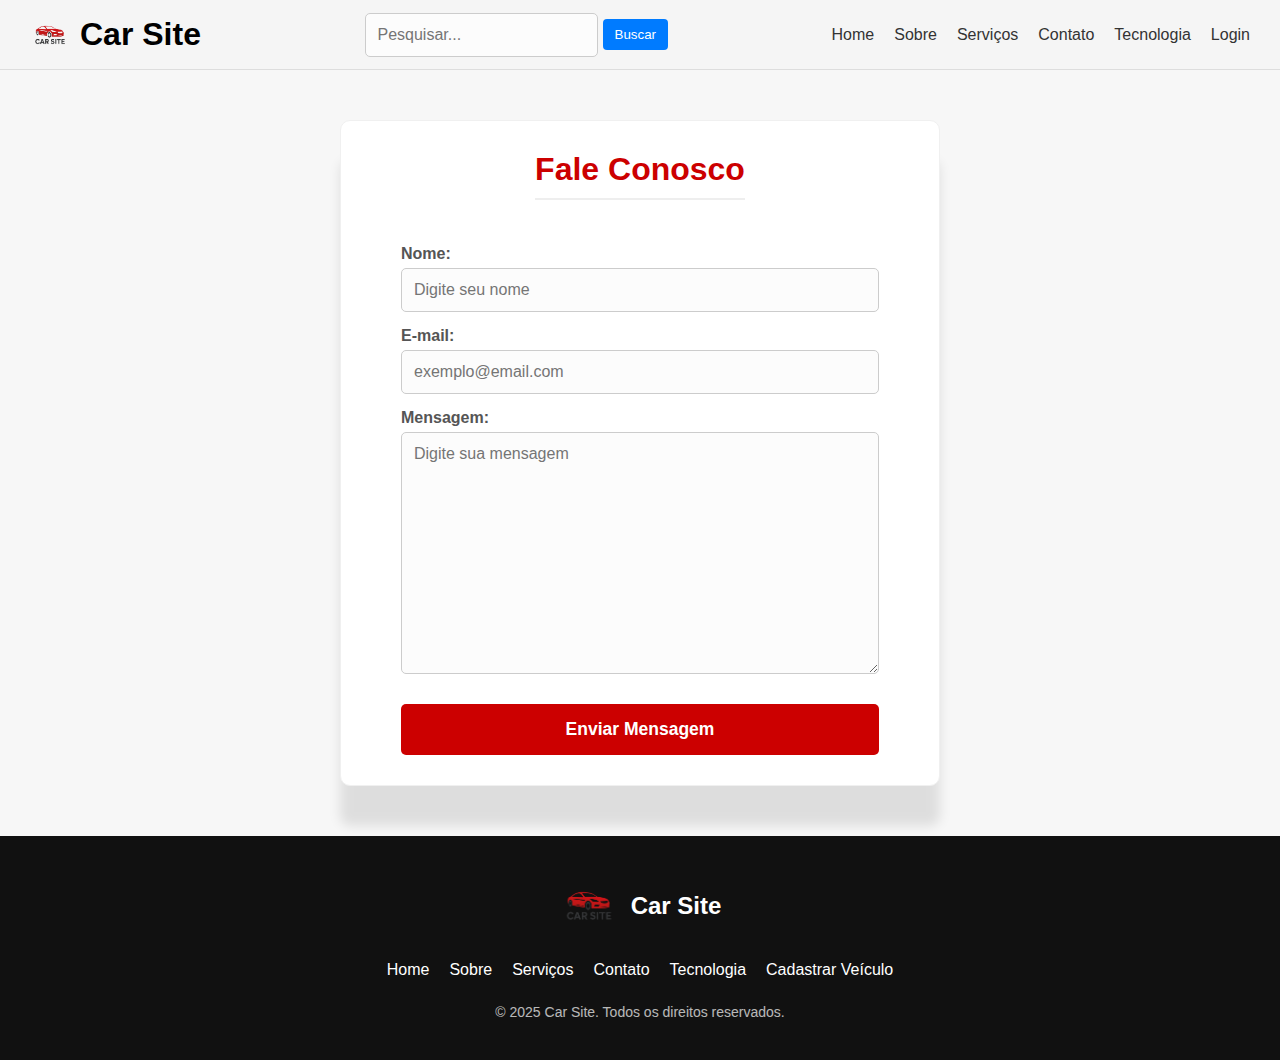
<file: pages/contato/contato.html>
<!DOCTYPE html>
<html lang="en">

<head>
    <meta charset="UTF-8">
    <meta name="viewport" content="width=device-width, initial-scale=1.0">
    <title>Contato</title>
    <link rel="stylesheet" href="../../css/reset.css">
    <link rel="stylesheet" href="../../css/header.css">
    <link rel="stylesheet" href="../../css/footer.css">
    <link rel="stylesheet" href="./contato.css">
</head>

<body>
    <div id="header-container"></div>

    <script type="module">
        import '/components/header/header.js';

        fetch('/components/header/header.html')
            .then(res => res.text())
            .then(html => {
                document.getElementById('header-container').innerHTML = html;
                document.dispatchEvent(new Event('header:loaded'));
            });
    </script>
    <main>
        <div class="form-div">
            <h2>Fale Conosco</h2>
            <form action="/post-form-contato" method="POST">
                <label for="nome">Nome:</label>
                <input type="text" id="nome" name="nome" placeholder="Digite seu nome" required>

                <label for="email">E-mail:</label>
                <input type="email" id="email" name="email" placeholder="exemplo@email.com" required>

                <label for="mensagem">Mensagem:</label>
                <textarea rows="12" id="mensagem" name="mensagem" placeholder="Digite sua mensagem" required></textarea>

                <button class='btSubmit' type="submit" value="Enviar Mensagem">Enviar Mensagem</button>
            </form>
        </div>
    </main>
    <footer class="footer">
        <div class="footer__container">

            <div class="footer__logo">
                <img src="../../assets/logo.png" alt="logo">
                <h2>Car Site</h2>
            </div>

            <div class="footer__links">
                <ul>
                    <li><a href="/">Home</a></li>
                    <li><a href="../about-us/about-us.html">Sobre</a></li>
                    <li><a href="/servicos">Serviços</a></li>
                    <li><a href="/pages/contato/contato.html">Contato</a></li>
                    <li><a href="/pages/tecnologias/tecnologias.html">Tecnologia</a></li>
                    <li><a href="../form-cadastro-veiculo/formulario-cadastro-veiculo.html">Cadastrar Veículo</a></li>
                </ul>
            </div>

            <div class="footer__info">
                <p>© 2025 Car Site. Todos os direitos reservados.</p>
            </div>

        </div>
    </footer>
    <script type="module" src="../../listagem-veiculos.js"></script>
</body>

</html>
</file>
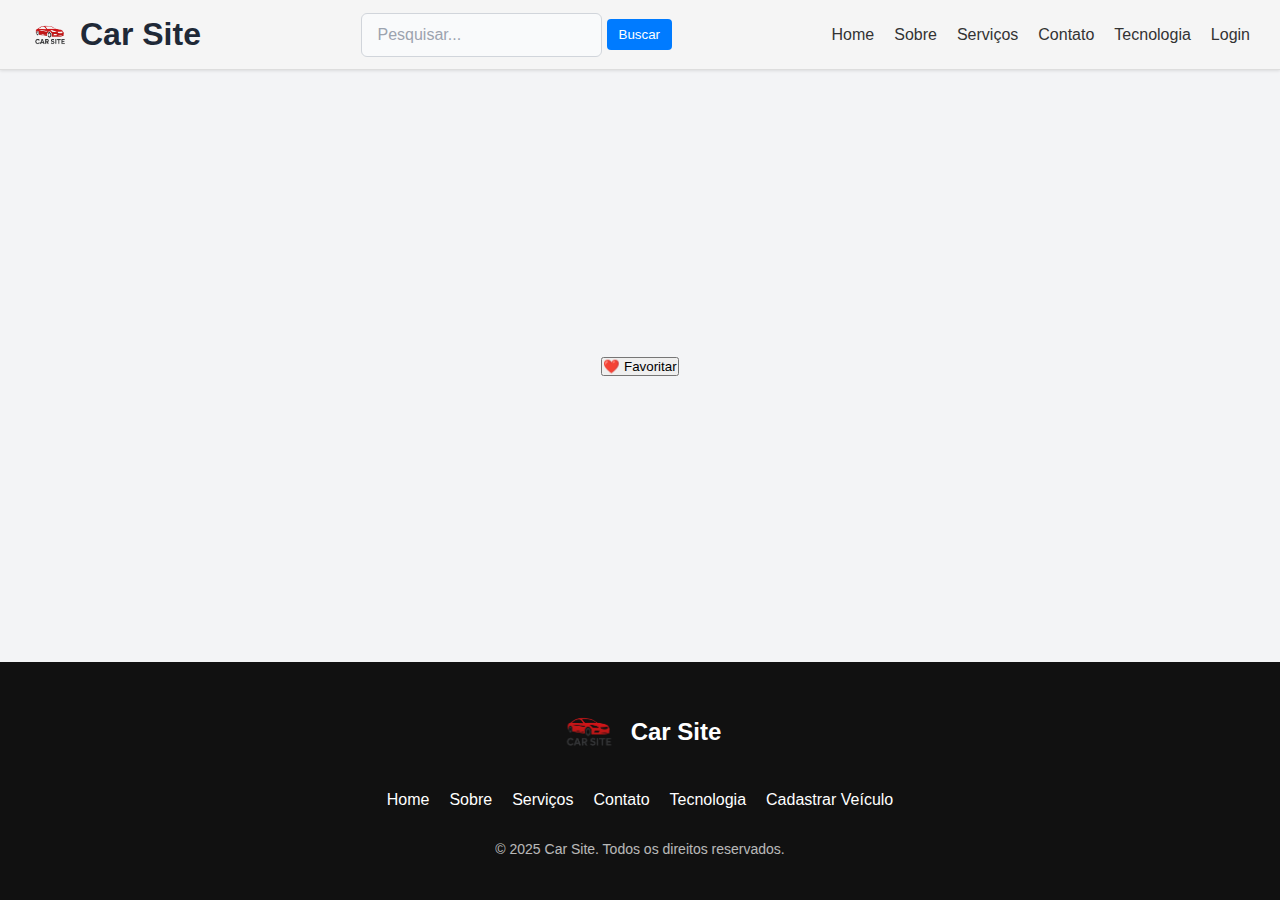
<file: pages/detalhes-veiculo/detalhes-veiculo.html>
<!DOCTYPE html>
<html lang="pt-br">
<head>
    <meta charset="UTF-8">
    <meta name="viewport" content="width=device-width, initial-scale=1.0">
    <title>Detalhes do Veículo</title>
    <link rel="stylesheet" href="../../css/reset.css">
    <link rel="stylesheet" href="../../css/header.css">
    <link rel="stylesheet" href="../../css/footer.css">
    <link rel="stylesheet" href="detalhes-veiculo.css">
</head>
<body>
 <div id="header-container"></div>

    <script type="module">
        import '/components/header/header.js';

        fetch('/components/header/header.html')
            .then(res => res.text())
            .then(html => {
                document.getElementById('header-container').innerHTML = html;
                document.dispatchEvent(new Event('header:loaded'));
            });
    </script>
    <main>
        <section class="detalhes">
        <div id="detalhes-veiculo">
            <button id="btn-favorito" class="btn-favorito">
  ❤️ Favoritar
</button>

        </div>
    </section>
    </main>
     <footer class="footer">
    <div class="footer__container">

        <div class="footer__logo">
            <img src="../../assets/logo.png" alt="logo">
            <h2>Car Site</h2>
        </div>

        <div class="footer__links">
            <ul>
                <li><a href="/">Home</a></li>
                <li><a href="../about-us/about-us.html">Sobre</a></li>
                <li><a href="/servicos">Serviços</a></li>
                <li><a href="/pages/contato/contato.html">Contato</a></li>
                <li><a href="/pages/tecnologias/tecnologias.html">Tecnologia</a></li>
                <li><a href="../form-cadastro-veiculo/formulario-cadastro-veiculo.html">Cadastrar Veículo</a></li>
            </ul>
        </div>

        <div class="footer__info">
            <p>© 2025 Car Site. Todos os direitos reservados.</p>
        </div>

    </div>
</footer>
    
    <script type="module" src="./detalhes-veiculo.js"></script>
</body>
</html>
</file>
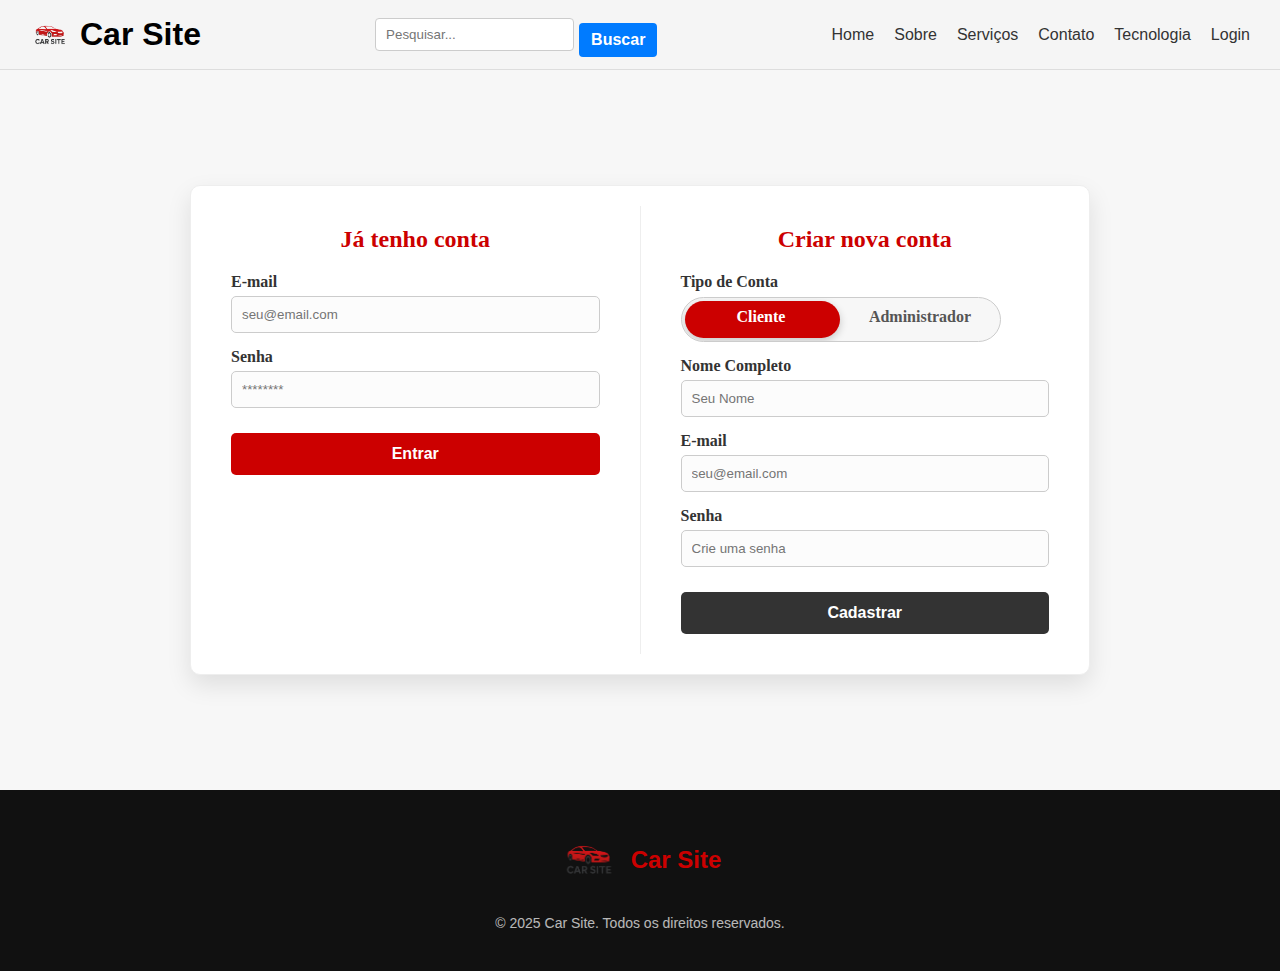
<file: pages/favoritos/favoritos.html>
<!DOCTYPE html>
<html lang="pt-br">
<head>
  <meta charset="UTF-8" />
  <meta name="viewport" content="width=device-width, initial-scale=1.0" />
  <title>Meus Favoritos</title>

  <link rel="stylesheet" href="/css/reset.css" />
  <link rel="stylesheet" href="/css/header.css" />
  <link rel="stylesheet" href="/css/footer.css" />
  <link rel="stylesheet" href="/css/listagem-veiculos.css" />
</head>

<body>
  <div id="header-container"></div>
  <script type="module">
    import '/components/header/header.js';
    fetch('/components/header/header.html')
      .then(r => r.text())
      .then(html => {
        document.getElementById('header-container').innerHTML = html;
        document.dispatchEvent(new Event('header:loaded'));
      });
  </script>

  <main style="padding: 30px 20px;">
    <h2 style="text-align:center; margin-bottom: 18px;">Meus Favoritos</h2>

    <div id="favoritos-lista" class="vehicle-list-container"></div>

    <div style="text-align:center; margin-top: 18px;">
      <a class="btn-favoritos-link" href="/">Voltar para Home</a>
    </div>
  </main>

  <script type="module" src="./favoritos.js"></script>
</body>
</html>
</file>
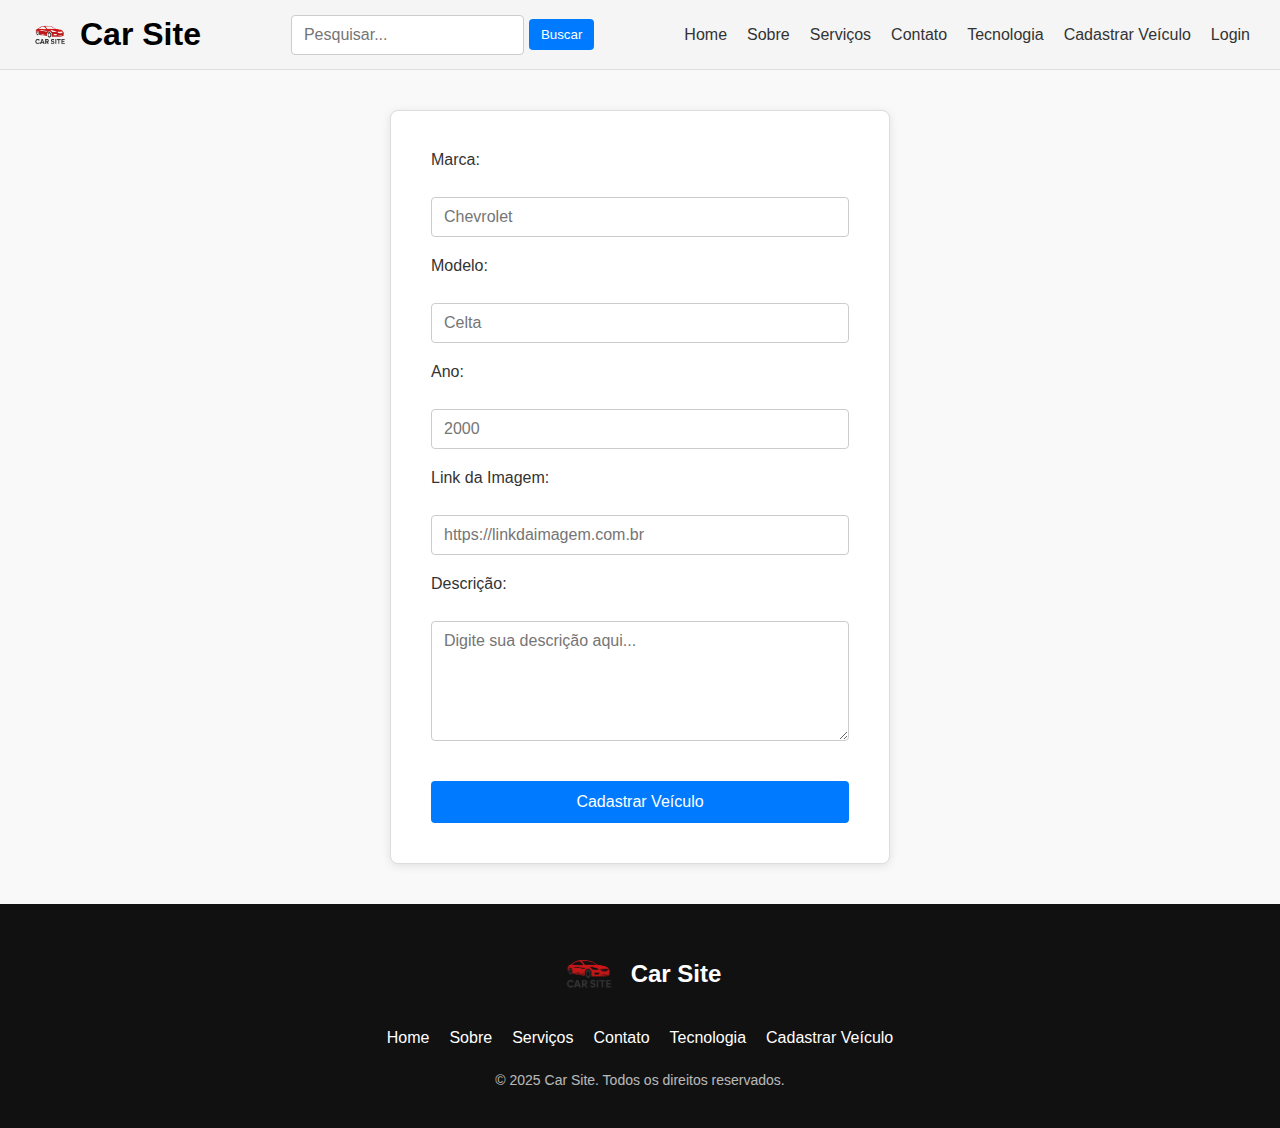
<file: pages/form-cadastro-veiculo/formulario-cadastro-veiculo.html>
<!DOCTYPE html>
<html lang="pt-br">

<head>
    <meta charset="UTF-8">
    <meta name="viewport" content="width=device-width, initial-scale=1.0">
    <title>Cadastrar novo Veículo</title>
    <link rel="stylesheet" href="formulario-cadastro-veiculo.css">
    <link rel="stylesheet" href="../../css/footer.css">
</head>

<body>
    <header>
        <div class="logoHeader">
            <img src="../../assets/logo.png" alt="logo">
            <h1>Car Site</h1>
        </div>
        <div class="searchBar">
            <input type="text" id="termo-busca" placeholder="Pesquisar...">
            <button type="submit" id="buscar-veiculo">Buscar</button>
        </div>
        <nav class="mainNav">
            <ul>
                <li><a href="/">Home</a></li>
                <li><a href="../about-us/about-us.html">Sobre</a></li>
                <li><a href="../servicos/servicos.html">Serviços</a></li>
                <li><a href="/pages/contato/contato.html">Contato</a></li>
                <li><a href="/pages/tecnologias/tecnologias.html">Tecnologia</a></li>
                <li><a href="../form-cadastro-veiculo/formulario-cadastro-veiculo.html">Cadastrar Veículo</a></li>
                <li><a href="/pages/login/login.html">Login</a></li>
            </ul>
        </nav>
    </header>
    <main>
        <div class="form-div">
            <form action="/post-form-veiculo" method="POST">
                <label for="marca">Marca:</label>
                <input type="text" id="marca" name="marca" placeholder="Chevrolet" required>

                <label for="modelo">Modelo:</label>
                <input type="text" id="modelo" name="modelo" placeholder="Celta" required>

                <label for="ano">Ano:</label>
                <input type="number" id="ano" name="ano" max="2026" min="1930" placeholder="2000" required>

                <label for="imagem">Link da Imagem:</label>
                <input type="text" id="imagem" name="imagem" placeholder="https://linkdaimagem.com.br">

                <label for="descricao">Descrição:</label>
                <textarea rows="5" placeholder="Digite sua descrição aqui..." id="descricao" name="descricao"
                    required></textarea>

                <input type="submit" value="Cadastrar Veículo">
            </form>
        </div>
    </main>
    <footer class="footer">
    <div class="footer__container">

        <div class="footer__logo">
            <img src="../../assets/logo.png" alt="logo">
            <h2>Car Site</h2>
        </div>

        <div class="footer__links">
            <ul>
                <li><a href="/">Home</a></li>
                <li><a href="../about-us/about-us.html">Sobre</a></li>
                <li><a href="/servicos">Serviços</a></li>
                <li><a href="/pages/contato/contato.html">Contato</a></li>
                <li><a href="/pages/tecnologias/tecnologias.html">Tecnologia</a></li>
                <li><a href="../form-cadastro-veiculo/formulario-cadastro-veiculo.html">Cadastrar Veículo</a></li>
            </ul>
        </div>

        <div class="footer__info">
            <p>© 2025 Car Site. Todos os direitos reservados.</p>
        </div>

    </div>
</footer>

<script type="module" src="../form-cadastro-veiculo/formulario-cadastro-veiculo.js"></script>
<script type="module" src="../../listagem-veiculos.js"></script>

</body>

</html>
</file>
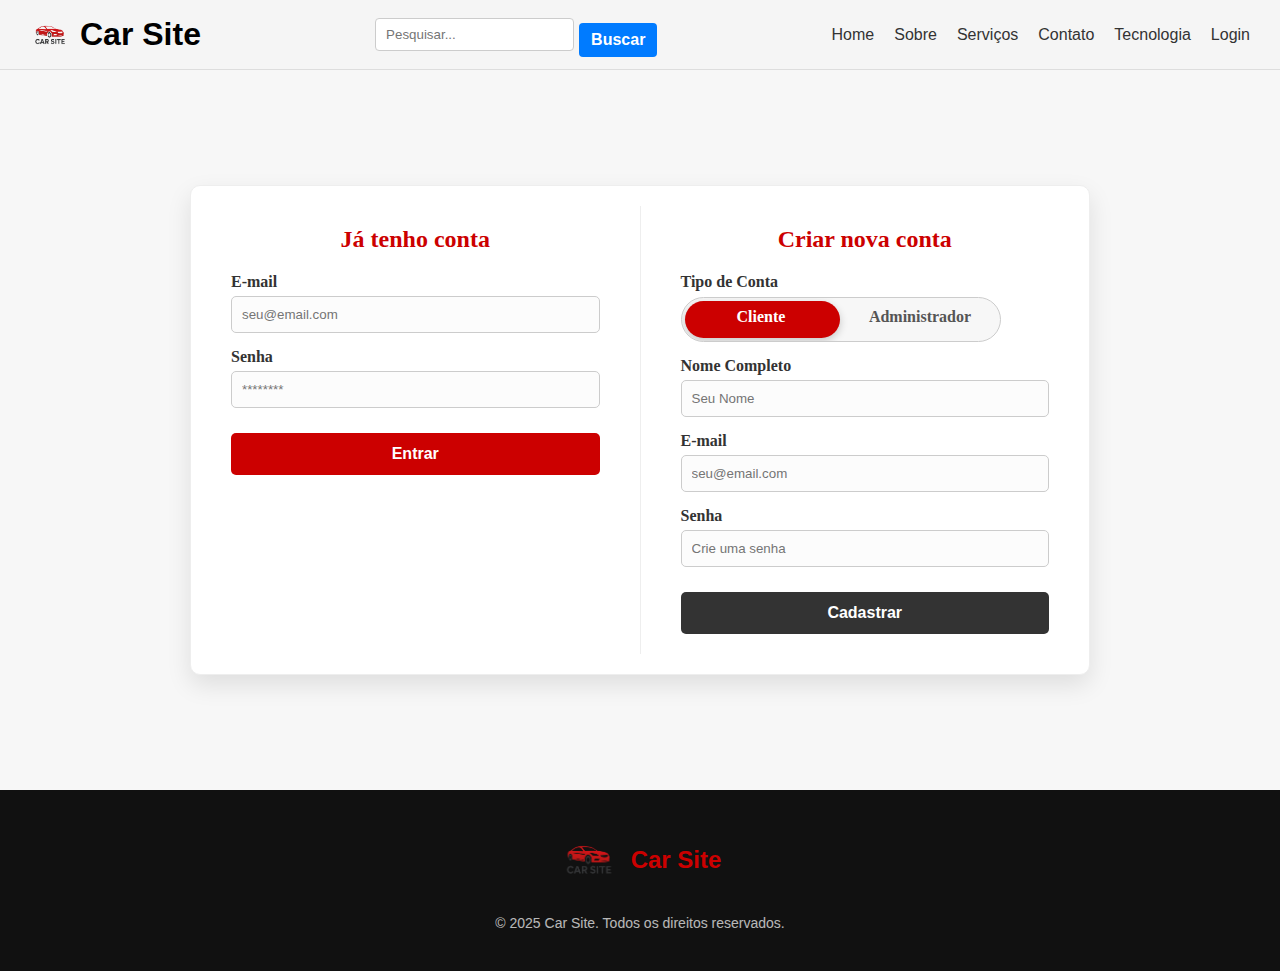
<file: pages/login/login.html>
<!DOCTYPE html>
<html lang="pt-br">

<head>
    <meta charset="UTF-8">
    <meta name="viewport" content="width=device-width, initial-scale=1.0">
    <title>Login e Cadastro | Car Site</title>
    <link rel="stylesheet" href="../../css/reset.css">
    <link rel="stylesheet" href="../../css/header.css">
    <link rel="stylesheet" href="../../css/footer.css">
    <link rel="stylesheet" href="login.css">
    <link rel="icon" href="../../assets/logo.ico" type="image/x-icon">
</head>

<body>
<div id="header-container"></div>

    <script type="module">
        import '/components/header/header.js';

        fetch('/components/header/header.html')
            .then(res => res.text())
            .then(html => {
                document.getElementById('header-container').innerHTML = html;
                document.dispatchEvent(new Event('header:loaded'));
            });
    </script>

    <main>
        <div class="container-auth">
            <section class="auth-box login-section">
                <h2>Já tenho conta</h2>
                <form id="form-login">
                    <div class="input-group">
                        <label for="login-email">E-mail</label>
                        <input type="email" id="login-email" required placeholder="seu@email.com">
                    </div>
                    <div class="input-group">
                        <label for="login-senha">Senha</label>
                        <input type="password" id="login-senha" required placeholder="********">
                    </div>
                    <button type="submit" class="btn-primary">Entrar</button>
                </form>
            </section>

            <div class="divider"></div>

            <section class="auth-box register-section">
                <h2>Criar nova conta</h2>

                <form id="form-cadastro">
                    <div class="input-group">
                        <span class="switch-label">Tipo de Conta</span>

                        <div class="switch">
                            <input type="radio" id="cad-client" name="tipo-conta" value="cliente" checked>
                            <input type="radio" id="cad-adm" name="tipo-conta" value="adm">

                            <div class="switch-track">
                                <label for="cad-client" class="switch-option">Cliente</label>
                                <label for="cad-adm" class="switch-option">Administrador</label>
                                <div class="switch-thumb"></div>
                            </div>
                        </div>
                    </div>

                    <div class="input-group">
                        <label for="cad-nome">Nome Completo</label>
                        <input type="text" id="cad-nome" required placeholder="Seu Nome">
                    </div>

                    <div class="input-group">
                        <label for="cad-email">E-mail</label>
                        <input type="email" id="cad-email" required placeholder="seu@email.com">
                    </div>

                    <div class="input-group">
                        <label for="cad-senha">Senha</label>
                        <input type="password" id="cad-senha" required placeholder="Crie uma senha">
                    </div>

                    <button type="submit" class="btn-secondary">Cadastrar</button>
                </form>
            </section>
        </div>
    </main>

    <footer class="footer">
        <div class="footer__container">
            <div class="footer__logo">
                <img src="../../assets/logo.png" alt="logo">
                <h2>Car Site</h2>
            </div>
            <div class="footer__info">
                <p>© 2025 Car Site. Todos os direitos reservados.</p>
            </div>
        </div>
    </footer>

    <script type="module" src="login.js"></script>
</body>

</html>
</file>
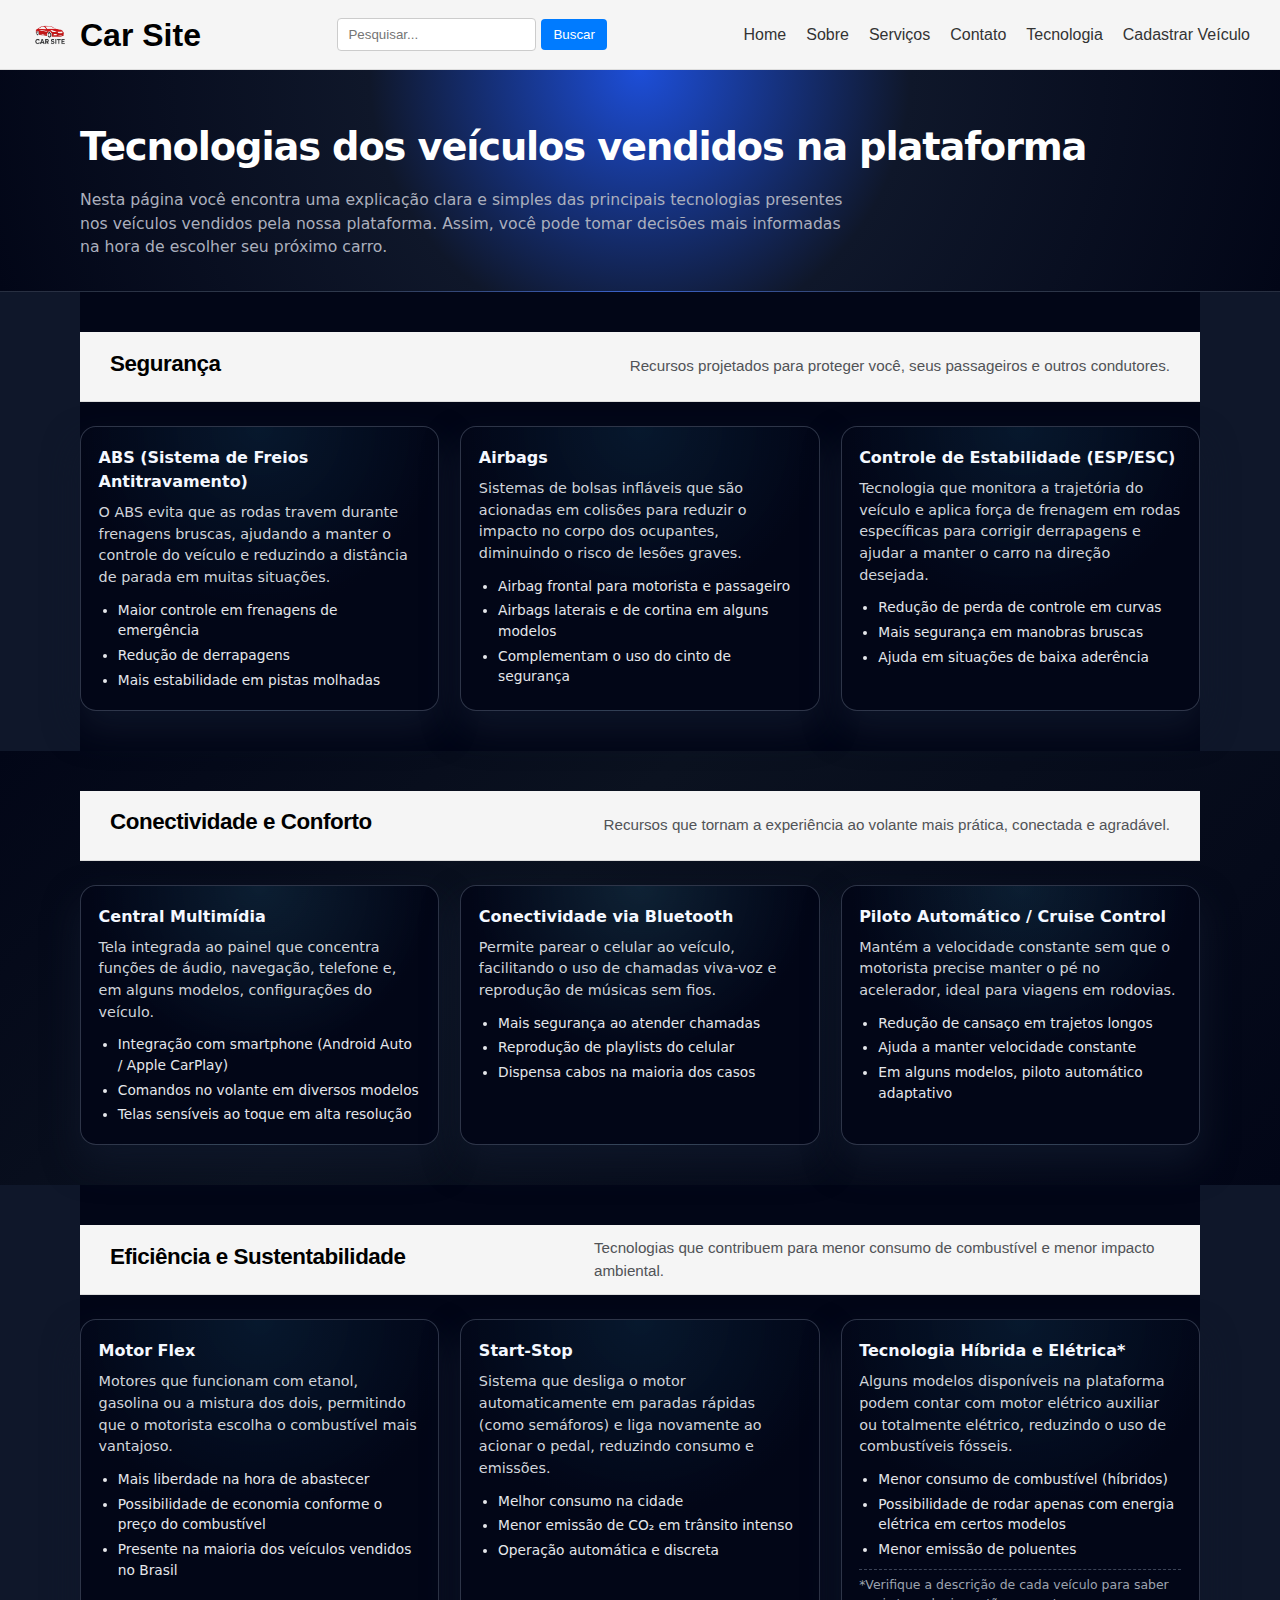
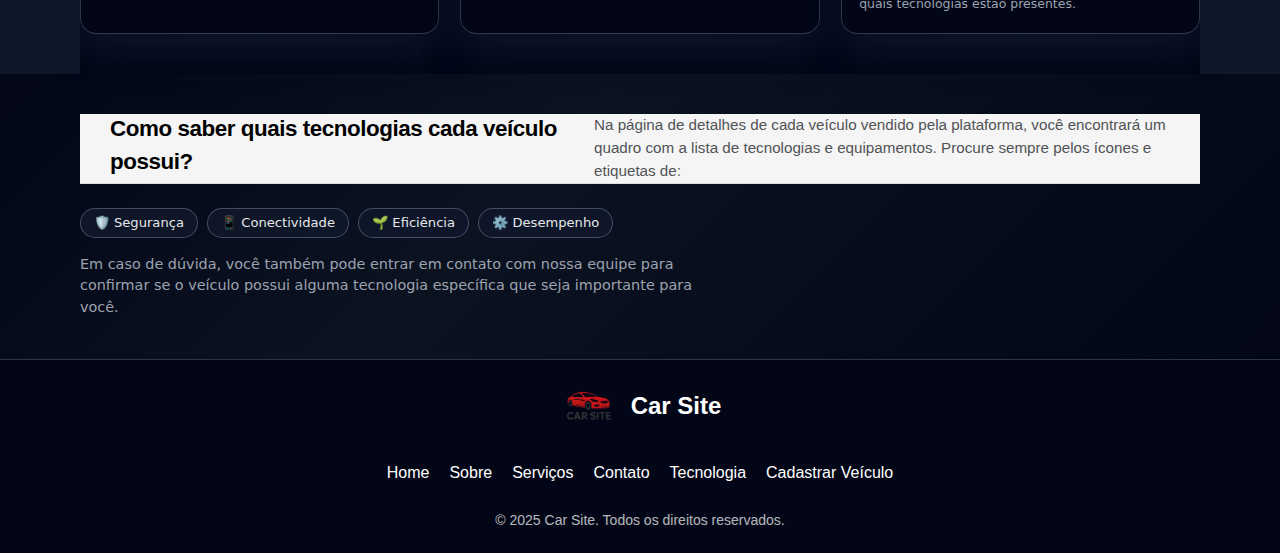
<file: pages/tecnologias/tecnologias.html>
<!DOCTYPE html>
<html lang="pt-br">

<head>
  <meta charset="UTF-8" />
  <meta name="viewport" content="width=device-width, initial-scale=1" />
  <title>Tecnologias dos Veículos | Plataforma</title>
  <link rel="stylesheet" href="../../css/reset.css">
  <link rel="stylesheet" href="../../css/header.css">
  <link rel="stylesheet" href="../../css/footer.css">
  <link rel="icon" href="../../assets/logo.png" type="image/x-icon">
  <link rel="stylesheet" href="tecnologias.css" />
</head>

<body>
  <header>
    <div class="logoHeader">
      <img src="../../assets/logo.png" alt="logo">
      <h1>Car Site</h1>
    </div>
    <div class="searchBar">
      <input type="text" placeholder="Pesquisar...">
      <button type="submit">Buscar</button>
    </div>
    <nav class="mainNav">
      <ul>
        <li><a href="/">Home</a></li>
        <li><a href="../about-us/about-us.html">Sobre</a></li>
        <li><a href="/servicos">Serviços</a></li>
        <li><a href="/pages/contato/contato.html">Contato</a></li>
        <li><a href="/pages/tecnologias/tecnologias.html">Tecnologia</a></li>
        <li><a href="../form-cadastro-veiculo/formulario-cadastro-veiculo.html">Cadastrar Veículo</a></li>
      </ul>
    </nav>
  </header>

  <main>
    <section class="hero">
      <div class="container hero-inner">
        <div>
          <h1 class="title-tecnologia">Tecnologias dos veículos vendidos na plataforma</h1>
          <p>
            Nesta página você encontra uma explicação clara e simples das principais
            tecnologias presentes nos veículos vendidos pela nossa plataforma. Assim,
            você pode tomar decisões mais informadas na hora de escolher seu próximo carro.
          </p>
        </div>
      </div>
    </section>

    <section class="section container">
      <header class="section-header">
        <h2>Segurança</h2>
        <p>Recursos projetados para proteger você, seus passageiros e outros condutores.</p>
      </header>

      <div class="cards-grid">
        <article class="card">
          <h3>ABS (Sistema de Freios Antitravamento)</h3>
          <p>
            O ABS evita que as rodas travem durante frenagens bruscas, ajudando a manter
            o controle do veículo e reduzindo a distância de parada em muitas situações.
          </p>
          <ul>
            <li>Maior controle em frenagens de emergência</li>
            <li>Redução de derrapagens</li>
            <li>Mais estabilidade em pistas molhadas</li>
          </ul>
        </article>

        <article class="card">
          <h3>Airbags</h3>
          <p>
            Sistemas de bolsas infláveis que são acionadas em colisões para reduzir o impacto
            no corpo dos ocupantes, diminuindo o risco de lesões graves.
          </p>
          <ul>
            <li>Airbag frontal para motorista e passageiro</li>
            <li>Airbags laterais e de cortina em alguns modelos</li>
            <li>Complementam o uso do cinto de segurança</li>
          </ul>
        </article>

        <article class="card">
          <h3>Controle de Estabilidade (ESP/ESC)</h3>
          <p>
            Tecnologia que monitora a trajetória do veículo e aplica força de frenagem em rodas
            específicas para corrigir derrapagens e ajudar a manter o carro na direção desejada.
          </p>
          <ul>
            <li>Redução de perda de controle em curvas</li>
            <li>Mais segurança em manobras bruscas</li>
            <li>Ajuda em situações de baixa aderência</li>
          </ul>
        </article>
      </div>
    </section>

    <section class="section section-alt">
      <div class="container">
        <header class="section-header">
          <h2>Conectividade e Conforto</h2>
          <p>Recursos que tornam a experiência ao volante mais prática, conectada e agradável.</p>
        </header>

        <div class="cards-grid">
          <article class="card">
            <h3>Central Multimídia</h3>
            <p>
              Tela integrada ao painel que concentra funções de áudio, navegação, telefone
              e, em alguns modelos, configurações do veículo.
            </p>
            <ul>
              <li>Integração com smartphone (Android Auto / Apple CarPlay)</li>
              <li>Comandos no volante em diversos modelos</li>
              <li>Telas sensíveis ao toque em alta resolução</li>
            </ul>
          </article>

          <article class="card">
            <h3>Conectividade via Bluetooth</h3>
            <p>
              Permite parear o celular ao veículo, facilitando o uso de chamadas viva-voz
              e reprodução de músicas sem fios.
            </p>
            <ul>
              <li>Mais segurança ao atender chamadas</li>
              <li>Reprodução de playlists do celular</li>
              <li>Dispensa cabos na maioria dos casos</li>
            </ul>
          </article>

          <article class="card">
            <h3>Piloto Automático / Cruise Control</h3>
            <p>
              Mantém a velocidade constante sem que o motorista precise manter o pé no acelerador,
              ideal para viagens em rodovias.
            </p>
            <ul>
              <li>Redução de cansaço em trajetos longos</li>
              <li>Ajuda a manter velocidade constante</li>
              <li>Em alguns modelos, piloto automático adaptativo</li>
            </ul>
          </article>
        </div>
      </div>
    </section>

    <section class="section container">
      <header class="section-header">
        <h2>Eficiência e Sustentabilidade</h2>
        <p>Tecnologias que contribuem para menor consumo de combustível e menor impacto ambiental.</p>
      </header>

      <div class="cards-grid">
        <article class="card">
          <h3>Motor Flex</h3>
          <p>
            Motores que funcionam com etanol, gasolina ou a mistura dos dois, permitindo
            que o motorista escolha o combustível mais vantajoso.
          </p>
          <ul>
            <li>Mais liberdade na hora de abastecer</li>
            <li>Possibilidade de economia conforme o preço do combustível</li>
            <li>Presente na maioria dos veículos vendidos no Brasil</li>
          </ul>
        </article>

        <article class="card">
          <h3>Start-Stop</h3>
          <p>
            Sistema que desliga o motor automaticamente em paradas rápidas (como semáforos)
            e liga novamente ao acionar o pedal, reduzindo consumo e emissões.
          </p>
          <ul>
            <li>Melhor consumo na cidade</li>
            <li>Menor emissão de CO₂ em trânsito intenso</li>
            <li>Operação automática e discreta</li>
          </ul>
        </article>

        <article class="card">
          <h3>Tecnologia Híbrida e Elétrica* </h3>
          <p>
            Alguns modelos disponíveis na plataforma podem contar com motor elétrico
            auxiliar ou totalmente elétrico, reduzindo o uso de combustíveis fósseis.
          </p>
          <ul>
            <li>Menor consumo de combustível (híbridos)</li>
            <li>Possibilidade de rodar apenas com energia elétrica em certos modelos</li>
            <li>Menor emissão de poluentes</li>
          </ul>
          <small class="note">
            *Verifique a descrição de cada veículo para saber quais tecnologias estão presentes.
          </small>
        </article>
      </div>
    </section>

    <section class="section section-alt">
      <div class="container">
        <header class="section-header">
          <h2>Como saber quais tecnologias cada veículo possui?</h2>
          <p>
            Na página de detalhes de cada veículo vendido pela plataforma, você encontrará
            um quadro com a lista de tecnologias e equipamentos. Procure sempre pelos
            ícones e etiquetas de:
          </p>
        </header>

        <div class="icons-row">
          <span class="tag">🛡️ Segurança</span>
          <span class="tag">📱 Conectividade</span>
          <span class="tag">🌱 Eficiência</span>
          <span class="tag">⚙️ Desempenho</span>
        </div>

        <p class="helper-text">
          Em caso de dúvida, você também pode entrar em contato com nossa equipe para
          confirmar se o veículo possui alguma tecnologia específica que seja importante
          para você.
        </p>
      </div>
    </section>
  </main>
      <footer class="footer">
    <div class="footer__container">

        <div class="footer__logo">
            <img src="../../assets/logo.png" alt="logo">
            <h2>Car Site</h2>
        </div>

        <div class="footer__links">
            <ul>
                <li><a href="/">Home</a></li>
                <li><a href="../about-us/about-us.html">Sobre</a></li>
                <li><a href="/servicos">Serviços</a></li>
                <li><a href="/pages/contato/contato.html">Contato</a></li>
                <li><a href="/pages/tecnologias/tecnologias.html">Tecnologia</a></li>
                <li><a href="../form-cadastro-veiculo/formulario-cadastro-veiculo.html">Cadastrar Veículo</a></li>
            </ul>
        </div>

        <div class="footer__info">
            <p>© 2025 Car Site. Todos os direitos reservados.</p>
        </div>

    </div>
</footer>
</body>

</html>
</file>
<file: css/header.css>
header {
    display: flex;
    justify-content: space-between;
    align-items: center;
    padding: 15px 30px;
    background-color: #f5f5f5;
    border-bottom: 1px solid #ddd;
    font-family: Arial, sans-serif;
    height: 70px;
}

/* Logo + Título */
.logoHeader {
    display: flex;
    align-items: center;
    gap: 10px;
}

.logoHeader img {
    width: 40px;
    height: 40px;
    object-fit: contain;
}

/* Barra de Pesquisa */
.searchBar {
    display: flex;
    align-items: center;
    gap: 5px;
}

.searchBar input {
    padding: 8px 10px;
    border: 1px solid #ccc;
    border-radius: 4px;
}

.searchBar button {
    padding: 8px 12px;
    border: none;
    background-color: #007bff;
    color: white;
    border-radius: 4px;
    cursor: pointer;
}

.searchBar button:hover {
    background-color: #0056b3;
}

/* Navegação */
.mainNav ul {
    list-style: none;
    display: flex;
    gap: 20px;
    margin: 0;
    padding: 0;
}

.mainNav a {
    text-decoration: none;
    color: #333;
    font-weight: 500;
}

.mainNav a:hover {
    color: #007bff;
}
</file>
<file: css/footer.css>
/* =============================
   FOOTER — ESTILOS ISOLADOS
   ============================= */

.footer {
    background: #111;
    color: #fff;
    padding: 40px 0;
    font-family: Arial, Helvetica, sans-serif;
}

.footer__container {
    max-width: 1200px;
    margin: 0 auto;
    padding: 0 20px;

    display: flex;
    flex-direction: column;
    align-items: center;
    text-align: center;
}

.footer__logo {
    display: flex;
    align-items: center;
    gap: 12px;
    margin-bottom: 25px;
}

.footer__logo img {
    width: 60px;
    height: auto;
}

.footer__logo h2 {
    font-size: 24px;
    margin: 0;
}

.footer__links ul {
    list-style: none;
    padding: 0;
    margin: 0 0 25px;
    display: flex;
    flex-wrap: wrap;
    gap: 20px;
}

.footer__links a {
    color: #fff;
    text-decoration: none;
    font-size: 16px;
    transition: 0.3s ease;
}

.footer__links a:hover {
    color: #00adee;
}

.footer__info p {
    font-size: 14px;
    opacity: 0.7;
    margin: 0;
}

/* Responsivo */
@media (max-width: 600px) {
    .footer__links ul {
        flex-direction: column;
        gap: 12px;
    }
}
</file>
<file: pages/contato/contato.css>
* {
    font-family: Arial, Helvetica, sans-serif;
}

main {
    display: flex;
    justify-content: center;
    padding: 50px 20px;
    background-color: #f7f7f7;
}

form {
    display: flex;
    flex-direction: column;
    width: 100%;
}

.form-div {
    display: flex;
    flex-direction: column;
    justify-content: center;
    align-items: center;
    width: 100%;
    max-width: 600px;
    padding: 30px 60px;
    background-color: #FFF;
    border-radius: 10px;
    box-shadow: 0 40px 12px rgba(0, 0, 0, 0.1);
    border: 1px solid #f0f0f0;
}

.form-div h2 {
    color: #cc0000;
    font-size: 32px;
    margin-bottom: 30px;
    padding-bottom: 10px;
    border-bottom: 2px solid #eeeeee;
    text-align: center;
}

label {
    margin-top: 15px;
    margin-bottom: 5px;
    font-weight: bold;
    color: #555555;
}

input[type="text"],
input[type="email"],
textarea {
    padding: 12px;
    border: 1px solid #ccc;
    border-radius: 5px;
    font-size: 16px;
    width: 100%;
    transition: border-color 0.3s, box-shadow 0.3s;
    background-color: #fcfcfc;
}

.btSubmit {
    background-color: #cc0000;
    color: white;
    border: none;
    padding: 15px 20px;
    margin-top: 30px;
    border-radius: 5px;
    cursor: pointer;
    font-size: 17.5px;
    font-weight: bold;
    transition: background-color 0.3s, transform 0.1s;
}

.btSubmit:hover {
    background-color: #990000;
}

.btSubmit:active {
    transform: scale(0.99);
}
</file>
<file: css/listagem-veiculos.css>
main {
    padding: 20px;
    max-width: 1200px;
    margin: 20px auto;
    font-family: Arial, sans-serif;
    background-color: #f7f7f7;
    border-radius: 8px;
}

.listagem-header {
    text-align: center;
    margin-bottom: 25px;
    padding-bottom: 10px;
    border-bottom: 3px solid #007bff;
}

.listagem-header h2 {
    font-size: 2.2rem;
    color: #333;
    font-weight: 700;
}

.vehicle-list-container {
    display: flex;
    flex-wrap: wrap; 
    gap: 25px;
    justify-content: center;
    padding: 10px 0;
}

.mensagem-vazia {
    padding: 40px;
    font-size: 1.1rem;
    color: #666;
    text-align: center;
    width: 100%; 
    background-color: #fff;
    border: 1px dashed #ccc;
    border-radius: 6px;
    margin-top: 20px;
}

.veiculo-card {
    border: 1px solid #ddd;
    border-radius: 8px;
    box-shadow: 0 2px 8px rgba(0, 0, 0, 0.1);
    width: 300px;
    overflow: hidden;
    transition: transform 0.3s, box-shadow 0.3s;
    background-color: #ffffff;
}

.veiculo-card:hover {
    transform: translateY(-5px);
    box-shadow: 0 8px 15px rgba(0, 0, 0, 0.2);
}

.veiculo-card img {
    width: 100%;
    height: 200px; 
    object-fit: cover;
    border-bottom: 1px solid #eee;
}

.veiculo-info {
    padding: 15px;
}

.veiculo-info h3 {
    font-size: 1.3rem;
    color: #007bff;
    margin-bottom: 8px;
}

.veiculo-info p {
    font-size: 0.95rem;
    color: #555;
    margin-bottom: 4px;
}


.veiculo-info p:last-child {
    max-height: 50px;
    overflow: hidden;
    text-overflow: ellipsis;
    display: -webkit-box;
}

.hero-banner {
    /* Ajusta a imagem dentro do padding do main */
    width: 100%;
    height: 350px;
    background-image: url('https://images.unsplash.com/photo-1494976388531-d1058494cdd8?ixlib=rb-1.2.1&auto=format&fit=crop&w=1950&q=80');
    background-size: cover;
    background-position: center;
    border-radius: 8px; /* Mantém o padrão arredondado do seu site */
    margin-bottom: 30px;
    position: relative;
    overflow: hidden;
}

.hero-overlay {
    background: rgba(0, 0, 0, 0.5); /* Escurece para ler o texto */
    width: 100%;
    height: 100%;
    display: flex;
    flex-direction: column;
    justify-content: center;
    align-items: center;
    color: #fff;
    text-align: center;
    padding: 20px;
}

.hero-overlay h2 {
    font-size: 2.5rem;
    margin-bottom: 10px;
    font-weight: 700;
}

.hero-overlay p {
    font-size: 1.1rem;
    margin-bottom: 20px;
}

.btn-scroll {
    padding: 12px 25px;
    background-color: #007bff; 
    color: #fff;
    text-decoration: none;
    border-radius: 5px;
    font-weight: bold;
    transition: background 0.3s;
}

.btn-scroll:hover {
    background-color: #0056b3;
}


.features-container {
    display: flex;
    flex-wrap: wrap;
    gap: 20px;
    margin-bottom: 40px;
    justify-content: space-between;
}

.feature-card {
    flex: 1;
    min-width: 250px; 
    background-color: #ffffff;
    padding: 25px;
    border-radius: 8px;
    text-align: center;
    border: 1px solid #ddd; 
    box-shadow: 0 2px 5px rgba(0,0,0,0.05);
}

.feature-card h3 {
    color: #333;
    margin-bottom: 10px;
    font-size: 1.2rem;
}

.feature-card p {
    color: #666;
    font-size: 0.95rem;
}

.listagem-filtro {
    display: flex;
    align-items: center;
    justify-content: space-around;
}

.select-filtro {
    padding: 8px 12px;
    border: 1px solid #ccc;
    border-radius: 4px;
    font-size: 1rem;
    background-color: #fff;
    transition: border-color 0.3s;
}

.btn-favorito{
  display: inline-flex;
  align-items: center;
  gap: 10px;

  padding: 12px 18px;
  border-radius: 10px;

  border: 2px solid #0d6efd;
  background: transparent;
  color: #0d6efd;

  font-weight: 700;
  cursor: pointer;

  transition: transform .15s ease,
              background-color .2s ease,
              color .2s ease,
              box-shadow .2s ease;
}

.btn-favorito{
  padding: 10px 16px;
  border-radius: 6px;
  border: 2px solid #007bff;
  background: transparent;
  color: #007bff;
  font-weight: 700;
  cursor: pointer;
}

.btn-favorito:hover{
  background: #007bff;
  color: #fff;
}

.btn-favorito.is-favorito{
  background: #007bff;
  color: #fff;
}

.btn-favoritos-link{
  display: inline-flex;
  align-items: center;
  padding: 10px 16px;
  border-radius: 6px;
  border: 2px solid #007bff;
  text-decoration: none;
  color: #007bff;
  font-weight: 700;
}

.btn-favoritos-link:hover{
  background: #007bff;
  color: #fff;
}
</file>
<file: pages/login/login.css>
main {
    background-color: #f7f7f7;
    min-height: 80vh;
    display: flex;
    justify-content: center;
    align-items: center;
    padding: 40px 20px;
}

.container-auth {
    display: flex;
    background-color: #fff;
    border-radius: 10px;
    box-shadow: 0 10px 25px rgba(0,0,0,0.1);
    overflow: hidden;
    max-width: 900px;
    width: 100%;
    border: 1px solid #eee;
}

.auth-box {
    flex: 1;
    padding: 40px;
    display: flex;
    flex-direction: column;
}

.divider {
    width: 1px;
    background-color: #eee;
    margin: 20px 0;
}

h2 {
    color: #cc0000;
    margin-bottom: 20px;
    font-size: 1.5rem;
    text-align: center;
}

.input-group {
    margin-bottom: 15px;
}

.input-group label {
    display: block;
    margin-bottom: 5px;
    color: #333;
    font-weight: bold;
}

.input-group input {
    width: 100%;
    padding: 10px;
    border: 1px solid #ccc;
    border-radius: 5px;
    background-color: #fcfcfc;
}

button {
    width: 100%;
    padding: 12px;
    border: none;
    border-radius: 5px;
    cursor: pointer;
    font-size: 1rem;
    font-weight: bold;
    transition: background 0.3s;
    margin-top: 10px;
}

.btn-primary {
    background-color: #cc0000;
    color: white;
}
.btn-primary:hover {
    background-color: #990000;
}

.btn-secondary {
    background-color: #333;
    color: white;
}
.btn-secondary:hover {
    background-color: #000;
}

@media (max-width: 768px) {
    .container-auth {
        flex-direction: column;
    }
    .divider {
        height: 1px;
        width: 100%;
    }
}
.switch-label {
    display: flex;
    margin-bottom: 6px;
    font-weight: bold;
    color: #333;
}

.switch {
    position: relative;
    width: 100%;
    max-width: 320px;
}

.switch input {
    display: none;
}

.switch-track {
    position: relative;
    display: flex;
    background: #f7f7f7;
    border: 1px solid #ccc;
    border-radius: 30px;
    overflow: hidden;
    cursor: pointer;
}

.switch-option {
    flex: 1;
    text-align: center;
    padding: 10px 0;
    font-weight: bold;
    color: #555;
    z-index: 2;
    transition: color 0.3s;
}

.switch-thumb {
    position: absolute;
    top: 3px;
    left: 3px;
    width: 49%;
    height: calc(100% - 6px);
    background: #cc0000;
    border-radius: 25px;
    transition: transform 0.3s ease;
    box-shadow: 0 3px 8px rgba(0,0,0,0.2);
}

/* Quando ADM estiver selecionado */
#cad-adm:checked ~ .switch-track .switch-thumb {
    transform: translateX(100%);
}

/* Texto ativo */
#cad-client:checked ~ .switch-track label[for="cad-client"],
#cad-adm:checked ~ .switch-track label[for="cad-adm"] {
    color: #fff;
}

/* Texto inativo */
#cad-client:checked ~ .switch-track label[for="cad-adm"],
#cad-adm:checked ~ .switch-track label[for="cad-client"] {
    color: #555;
}
</file>
<file: pages/detalhes-veiculo/detalhes-veiculo.css>
/* =========================================
   Reset e Estilos Globais
   ========================================= */
* {
    box-sizing: border-box;
    margin: 0;
    padding: 0;
}

body {
    font-family: 'Segoe UI', system-ui, -apple-system, sans-serif;
    background-color: #f3f4f6; /* Cinza claro para o fundo da página */
    color: #1f2937; /* Cinza escuro para texto */
    line-height: 1.6;
    display: flex;
    flex-direction: column;
    min-height: 100vh;
}

/* =========================================
   Header Container (Placeholder)
   ========================================= */
#header-container {
    background-color: #ffffff;
    box-shadow: 0 1px 3px rgba(0,0,0,0.1);
    min-height: 60px; /* Garante altura mesmo se vazio */
}

/* =========================================
   Área Principal (Main)
   ========================================= */
main {
    flex: 1; /* Empurra o footer para baixo */
    display: flex;
    justify-content: center;
    align-items: center;
    padding: 40px 20px;
}

/* =========================================
   Card do Formulário
   ========================================= */
.form-div {
    background-color: #ffffff;
    width: 100%;
    max-width: 500px; /* Largura ideal para leitura */
    padding: 2.5rem;
    border-radius: 12px;
    box-shadow: 0 10px 25px rgba(0, 0, 0, 0.05); /* Sombra suave */
}

/* Título implícito (opcional, caso adicione h1 dentro do form-div) */
.form-div h1 {
    margin-bottom: 1.5rem;
    text-align: center;
    color: #111827;
}

/* =========================================
   Elementos do Formulário
   ========================================= */
form {
    display: flex;
    flex-direction: column;
}

label {
    font-size: 0.9rem;
    font-weight: 600;
    color: #374151;
    margin-bottom: 0.5rem;
    margin-top: 1rem;
}

label:first-of-type {
    margin-top: 0;
}

input[type="text"],
input[type="number"],
input[type="url"],
textarea {
    padding: 0.75rem 1rem;
    border: 1px solid #d1d5db;
    border-radius: 6px;
    font-size: 1rem;
    background-color: #f9fafb;
    transition: all 0.2s ease-in-out;
    width: 100%;
}

/* Estado de Foco (quando clica no campo) */
input:focus,
textarea:focus {
    outline: none;
    background-color: #ffffff;
    border-color: #2563eb; /* Azul profissional */
    box-shadow: 0 0 0 3px rgba(37, 99, 235, 0.15);
}

/* Placeholder */
::placeholder {
    color: #9ca3af;
}

textarea {
    resize: vertical; 
    min-height: 100px;
}

input[type="submit"] {
    margin-top: 2rem;
    padding: 0.875rem;
    background-color: #2563eb;
    color: white;
    border: none;
    border-radius: 6px;
    font-size: 1rem;
    font-weight: 600;
    cursor: pointer;
    transition: background-color 0.2s, transform 0.1s;
}

input[type="submit"]:hover {
    background-color: #1d4ed8;
}

input[type="submit"]:active {
    transform: scale(0.98);
}


.btn-excluir {
    padding: 0.875rem;
    border: none;
    background-color: #ef4444;
    color: white;
}
.btn-excluir:hover {
    background-color: #dc2626;
    box-shadow: 0 4px 12px rgba(239, 68, 68, 0.2);
}
.btn {
    padding: 0.875rem;
    margin: 1vh;
    border-radius: 6px;
}
/* Botão Secundário (Cinza - Voltar/Cancelar) */
.btn-voltar {
    background-color: #6b7280;
    color: white;
}
.btn-voltar:hover {
    background-color: #4b5563;
}

/* Botão Outline (Borda colorida, fundo transparente) */
.btn-salvar {
    background-color: #2563eb;
}
.btn-salvar:hover {
    background-color: #1d4ed8;
}

@media (max-width: 600px) {
    .form-div {
        padding: 1.5rem;
    }

    main {
        padding: 20px 15px;
    }

    .footer__container {
        grid-template-columns: 1fr;
        text-align: center;
    }

    .footer__logo {
        align-items: center;
    }
}
</file>
<file: pages/form-cadastro-veiculo/formulario-cadastro-veiculo.css>
@import url('../../css/reset.css');

header {
    display: flex;
    justify-content: space-between;
    align-items: center;
    padding: 15px 30px;
    background-color: #f5f5f5;
    border-bottom: 1px solid #ddd;
    font-family: Arial, sans-serif;
    height: 70px;
}

.logoHeader {
    display: flex;
    align-items: center;
    gap: 10px;
}

.logoHeader img {
    width: 40px;
    height: 40px;
    object-fit: contain;
}

.searchBar {
    display: flex;
    align-items: center;
    gap: 5px;
}

.searchBar input {
    padding: 8px 10px;
    border: 1px solid #ccc;
    border-radius: 4px;
}

.searchBar button {
    padding: 8px 12px;
    border: none;
    background-color: #007bff;
    color: white;
    border-radius: 4px;
    cursor: pointer;
}

.searchBar button:hover {
    background-color: #0056b3;
}

.mainNav ul {
    list-style: none;
    display: flex;
    gap: 20px;
    margin: 0;
    padding: 0;
}

.mainNav a {
    text-decoration: none;
    color: #333;
    font-weight: 500;
}

.mainNav a:hover {
    color: #007bff;
}

body {
    font-family: Arial, sans-serif;
    background-color: #f9f9f9;
    min-height: 100vh;
    display: flex;
    flex-direction: column;
    margin: 0;
    padding: 0;
}

main {
    display: flex;
    justify-content: center;
    align-items: center;
    flex: 1;
    padding: 40px 20px;
}

.form-div {
    background: rgb(255, 255, 255);
    padding: 40px;
    border-radius: 8px;
    box-shadow: 0 2px 10px rgba(0, 0, 0, 0.1);
    width: 100%;
    max-width: 500px;
    border: 1px solid #ddd;
}

form {
    display: flex;
    flex-direction: column;
    gap: 20px;
}

label {
    font-size: 16px;
    font-weight: 500;
    color: #333;
    margin-bottom: 8px;
    display: block;
}

input[type="text"],
input[type="number"],
input[type="file"],
textarea {
    width: 100%;
    padding: 10px 12px;
    border: 1px solid #ccc;
    border-radius: 4px;
    font-size: 16px;
    font-family: inherit;
    transition: all 0.3s ease;
    box-sizing: border-box;
}

input[type="text"]:focus,
input[type="number"]:focus,
input[type="file"]:focus,
textarea:focus {
    outline: none;
    border-color: #007bff;
    box-shadow: 0 0 0 3px rgba(0, 123, 255, 0.15);
}

textarea {
    resize: vertical;
    min-height: 120px;
}

input[type="submit"] {
    padding: 12px 24px;
    background-color: #007bff;
    color: white;
    border: none;
    border-radius: 4px;
    font-size: 16px;
    font-weight: 500;
    cursor: pointer;
    transition: all 0.3s ease;
    margin-top: 20px;
}

input[type="submit"]:hover {
    background-color: #0056b3;
    box-shadow: 0 2px 8px rgba(0, 123, 255, 0.3);
}

input[type="submit"]:active {
    background-color: #004085;
    transform: translateY(1px);
}

@media (max-width: 600px) {
    header {
        flex-direction: column;
        height: auto;
        gap: 10px;
        padding: 10px;
    }

    main {
        padding: 20px 10px;
    }

    .form-div {
        padding: 25px 15px;
    }

    label {
        font-size: 14px;
    }

    input[type="text"],
    input[type="number"],
    input[type="file"],
    textarea {
        font-size: 14px;
        padding: 8px 10px;
    }

    textarea {
        min-height: 80px;
    }
}
</file>
<file: pages/tecnologias/tecnologias.css>
/* RESET BÁSICO */
*,
*::before,
*::after {
  box-sizing: border-box;
  margin: 0;
  padding: 0;
}

/* ESTILO GERAL */
body {
  font-family: system-ui, -apple-system, BlinkMacSystemFont, "Segoe UI", sans-serif;
  background: #0f172a;           /* azul bem escuro */             /* cinza claro */
  line-height: 1.5;
}

.title-tecnologia{
    color: white;
}

main h3{
    color: #f4f8ff;
}

/* CONTAINER PADRÃO */
.container {
  width: min(1120px, 100% - 2.5rem);
  margin: 0 auto;
}

/* HERO / TÍTULO PRINCIPAL */
.hero {
  padding: 3rem 0 2rem;
  background: radial-gradient(circle at top, #1d4ed8 0, #0f172a 40%, #020617 100%);
  border-bottom: 1px solid rgba(148, 163, 184, 0.25);
}

.hero-inner {
  display: grid;
  gap: 1.5rem;
}

.hero h1 {
  font-size: clamp(1.8rem, 3vw, 2.4rem);
  font-weight: 700;
  letter-spacing: -0.03em;
  margin-bottom: 0.8rem;
}

.hero p {
  color: #abafbd;
  max-width: 48rem;
  font-size: 0.98rem;
}

/* SEÇÕES GERAIS */
.section {
  padding: 2.5rem 0;
  background: #020617;
}

.section-alt {
  background: linear-gradient(135deg, #020617 0, #0b1220 40%, #020617 100%);
}

/* CABEÇALHO DAS SEÇÕES */
.section-header {
  margin-bottom: 1.5rem;
}

.section-header h2 {
  font-size: 1.4rem;
  font-weight: 600;
  letter-spacing: -0.02em;
  margin-bottom: 0.4rem;
}

.section-header p {
  color: #515357;
  max-width: 36rem;
  font-size: 0.95rem;
}

/* GRID DE CARDS */
.cards-grid {
  display: grid;
  grid-template-columns: repeat(3, minmax(0, 1fr));
  gap: 1.3rem;
}

/* CARD INDIVIDUAL */
.card {
  background: radial-gradient(circle at top, rgba(56, 189, 248, 0.1), #020617 55%);
  border-radius: 16px;
  padding: 1.2rem 1.1rem;
  border: 1px solid rgba(148, 163, 184, 0.3);
  box-shadow: 0 18px 35px rgba(15, 23, 42, 0.85);
  position: relative;
  overflow: hidden;
  transition: transform 0.16s ease-out, box-shadow 0.16s ease-out, border-color 0.16s ease-out;
}

.card::before {
  content: "";
  position: absolute;
  inset: -40%;
  background: radial-gradient(circle at top, rgba(56, 189, 248, 0.18), transparent 60%);
  opacity: 0;
  transition: opacity 0.25s ease-out;
  pointer-events: none;
}

.card:hover {
  transform: translateY(-3px);
  box-shadow: 0 22px 45px rgba(15, 23, 42, 1);
  border-color: #38bdf8;
}

.card:hover::before {
  opacity: 1;
}

.card h3 {
  font-size: 1rem;
  margin-bottom: 0.5rem;
  font-weight: 600;
}

.card p {
  font-size: 0.9rem;
  color: #d1d5db;
  margin-bottom: 0.7rem;
}

/* LISTA DENTRO DOS CARDS */
.card ul {
  list-style: disc;
  padding-left: 1.2rem;
  display: flex;
  flex-direction: column;
  gap: 0.25rem;
  font-size: 0.86rem;
  color: #e5e7eb;
}

/* OBSERVAÇÃO */
.note {
  display: block;
  margin-top: 0.6rem;
  padding-top: 0.4rem;
  border-top: 1px dashed rgba(148, 163, 184, 0.4);
  font-size: 0.78rem;
  color: #9ca3af;
}

/* TAGS / ÍCONES DA ÚLTIMA SEÇÃO */
.icons-row {
  display: flex;
  flex-wrap: wrap;
  gap: 0.6rem;
  margin: 0.8rem 0 1rem;
}

.tag {
  display: inline-flex;
  align-items: center;
  gap: 0.35rem;
  padding: 0.25rem 0.8rem;
  border-radius: 999px;
  font-size: 0.82rem;
  border: 1px solid rgba(148, 163, 184, 0.4);
  background: rgba(15, 23, 42, 0.9);
  color: #e5e7eb;
}

/* TEXTO EXPLICATIVO */
.helper-text {
  font-size: 0.9rem;
  color: #9ca3af;
  max-width: 40rem;
}

/* FOOTER */
.footer {
  background: #020617;
  border-top: 1px solid rgba(148, 163, 184, 0.3);
  padding: 1rem 0 1.4rem;
}

.footer-inner {
  text-align: center;
  font-size: 0.8rem;
  color: #9ca3af;
}

/* RESPONSIVIDADE */
@media (max-width: 960px) {
  .cards-grid {
    grid-template-columns: repeat(2, minmax(0, 1fr));
  }
}

@media (max-width: 640px) {
  .hero {
    padding: 2.2rem 0 1.5rem;
  }

  .cards-grid {
    grid-template-columns: 1fr;
  }

  .card {
    padding: 1rem;
  }
}
</file>
